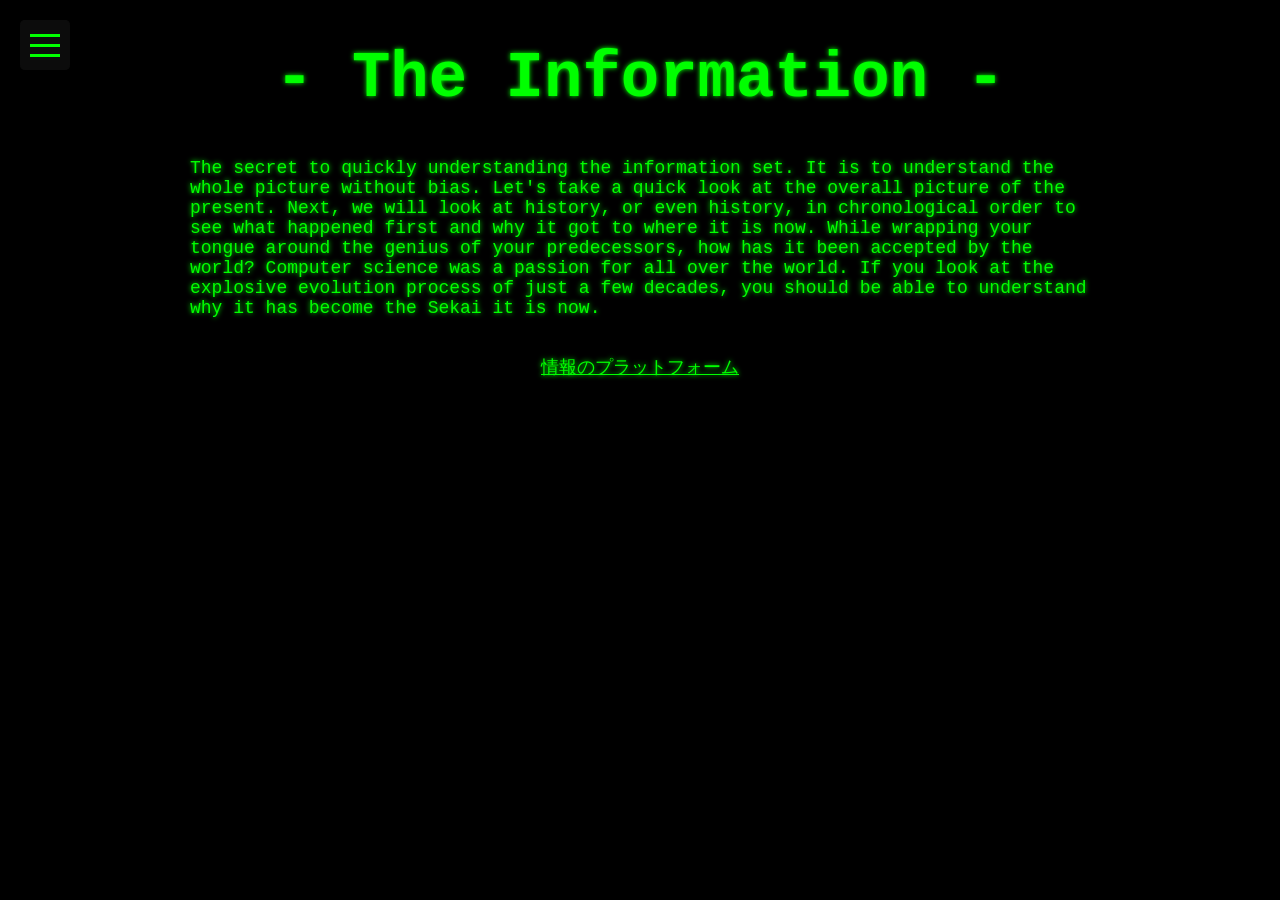
<file: InformationWorld.html>
<!DOCTYPE html>
<html lang="ja">
<head>
    <meta charset="UTF-8">
    <meta name="viewport" content="width=device-width" initial-scale="1.0">
    <title>情報のセカイ</title>
    <link rel="stylesheet" href="styleII.css">
</head>

    <body>

        <button class="menu-button">
            <span></span>
            <span></span>
            <span></span>
        </button>

        <button class="menu-button" id="menu-btn">
            <span class="line1"></span>
            <span class="line2"></span>
            <span class="line3"></span>
        </button>


        <div class="overlay" id="overlay"></div>


        <nav class="side-menu" id="side_menu">
            <ul>
                <li><a href="index.html">ホーム</a></li>
                <li><a href="Nicetomeetyou.html">ごあいさつ</a></li>
                <li><a href="InformationWorld.html">情報のセカイ</a></li>
                <li><a href="#">創作のセカイ</a></li>
            </ul>
        </nav>

        <nav class="side-menu" id="side-menu">
            <ul>
                <li><a href="index.html">ホーム</a></li>
                <li><a href="Nicetomeetyou.html">ごあいさつ</a></li>
                <li><a href="Information.html">情報のセカイ</a></li>
                <li><a href="#">創作のセカイ</a></li>
            </ul>
        </nav>


        <div class="container">
            <h1 class="IWh1">- The Information -</h1>
            <p>The secret to quickly understanding the information set. It is to understand the whole picture without bias. Let's take a quick look at the overall picture of the present. Next, we will look at history, or even history, in chronological order to see what happened first and why it got to where it is now. While wrapping your tongue around the genius of your predecessors, how has it been accepted by the world? Computer science was a passion for all over the world. If you look at the explosive evolution process of just a few decades, you should be able to understand why it has become the Sekai it is now.</p>
            <p class="IWp2"><a href="platform.html">情報のプラットフォーム</a></p>    
        </div>


        <script>
            const btn = document.querySelector('#menu-btn');
            const menu = document.querySelector('#side-menu');
            const mask = document.querySelector('#overlay');

            function toggleMenu() {
                btn.classList.toggle('open');
                menu.classList.toggle('open');
                mask.classList.toggle('open');
            }

            btn.addEventListener('click', toggleMenu);
            mask.addEventListener('click', toggleMenu);

        </script>

    </body>

</html>
</file>
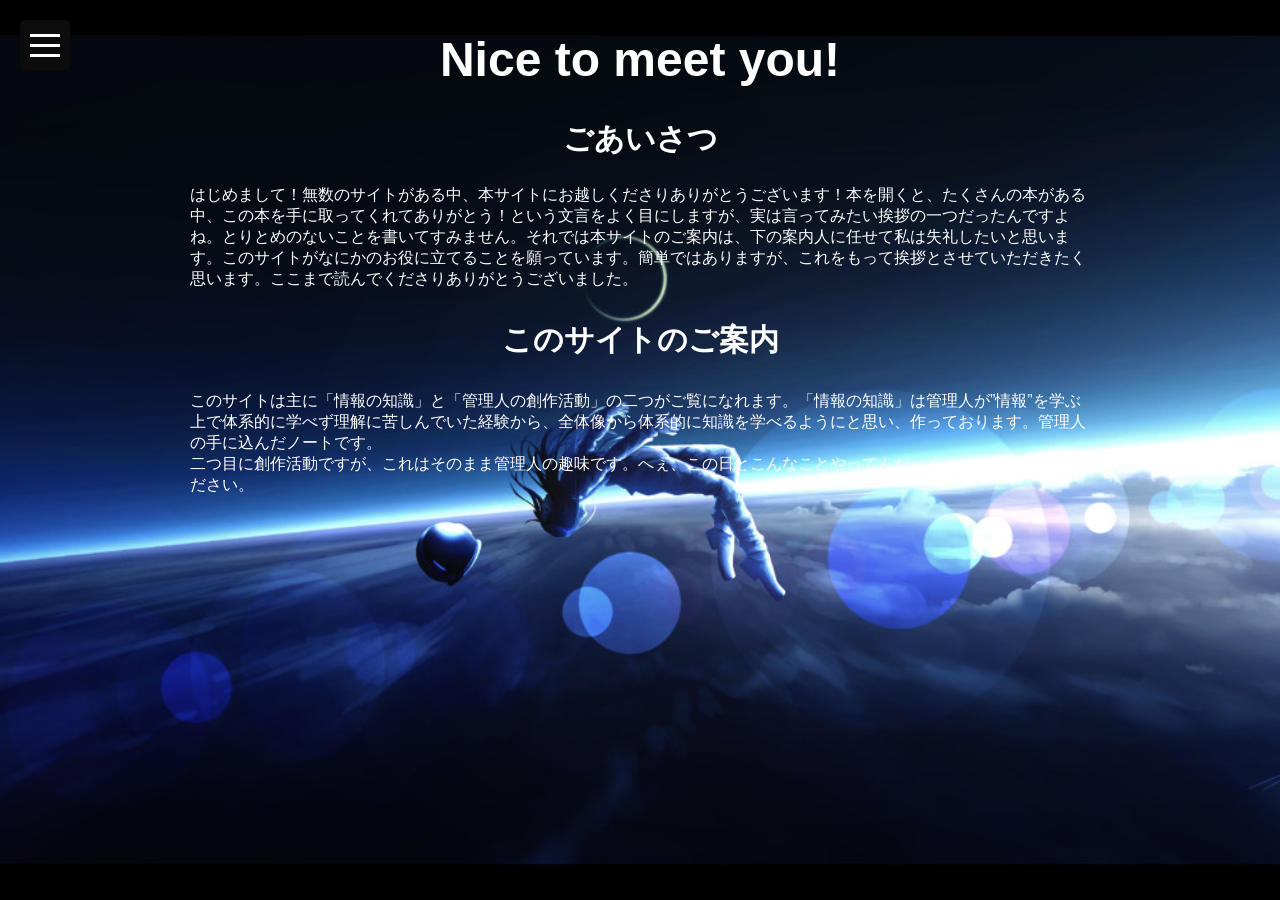
<file: Nicetomeetyou.html>
<!DOCTYPE html>
<html lang="ja">
<head>
    <meta charset="UTF-8">
    <meta name="viewport" content="width=device-width,initial-scale=1.0">
    <title>ごあいさつ</title>
    <link rel="stylesheet" href="style.css">
</head>

    <body>

        <button class="menu-button">
            <span></span>
            <span></span>
            <span></span>
        </button>

        <button class="menu-button" id="menu-btn">
            <span class="line1"></span>
            <span class="line2"></span>
            <span class="line3"></span>
        </button>

        <div class="overlay" id="overlay"></div>
        
        <nav class="side-menu" id="side_menu">
            <ul>
                <li><a href="index.html">ホーム</a></li>
                <li><a href="Nicetomeetyou.html">ごあいさつ</a></li>
                <li><a href="InformationWorld.html">情報のセカイ</a></li>
                <li><a href="#">創作のセカイ</a></li>
            </ul>
        </nav>

        <nav class="side-menu" id="side-menu">
            <ul>
                <li><a href="index.html">ホーム</a></li>
                <li><a href="Nicetomeetyou.html">ごあいさつ</a></li>
                <li><a href="InformationWorld.html">情報のセカイ</a></li>
                <li><a href="#">創作のセカイ</a></li>
            </ul>
        </nav>
        
        <div class="container">
            <h1>Nice to meet you!</h1>
            <h2>ごあいさつ</h2>
            <p>はじめまして！無数のサイトがある中、本サイトにお越しくださりありがとうございます！本を開くと、たくさんの本がある中、この本を手に取ってくれてありがとう！という文言をよく目にしますが、実は言ってみたい挨拶の一つだったんですよね。とりとめのないことを書いてすみません。それでは本サイトのご案内は、下の案内人に任せて私は失礼したいと思います。このサイトがなにかのお役に立てることを願っています。簡単ではありますが、これをもって挨拶とさせていただきたく思います。ここまで読んでくださりありがとうございました。</p>
            <h3>このサイトのご案内</h3>
            <p>このサイトは主に「情報の知識」と「管理人の創作活動」の二つがご覧になれます。「情報の知識」は管理人が”情報”を学ぶ上で体系的に学べず理解に苦しんでいた経験から、全体像から体系的に知識を学べるようにと思い、作っております。管理人の手に込んだノートです。<br>二つ目に創作活動ですが、これはそのまま管理人の趣味です。へぇ、この日とこんなことやってんだ。くらいの感覚でご覧ください。</p>

        </div>


        <script>
            const btn = document.querySelector('#menu-btn');
            const menu = document.querySelector('#side-menu');
            const mask = document.querySelector('#overlay');
            
            function toggleMenu() {
                btn.classList.toggle('open');
                menu.classList.toggle('open');
                mask.classList.toggle('open');
            }

            btn.addEventListener('click', toggleMenu);
            mask.addEventListener('click', toggleMenu);
        </script>

        
    </body>
</html>
</file>
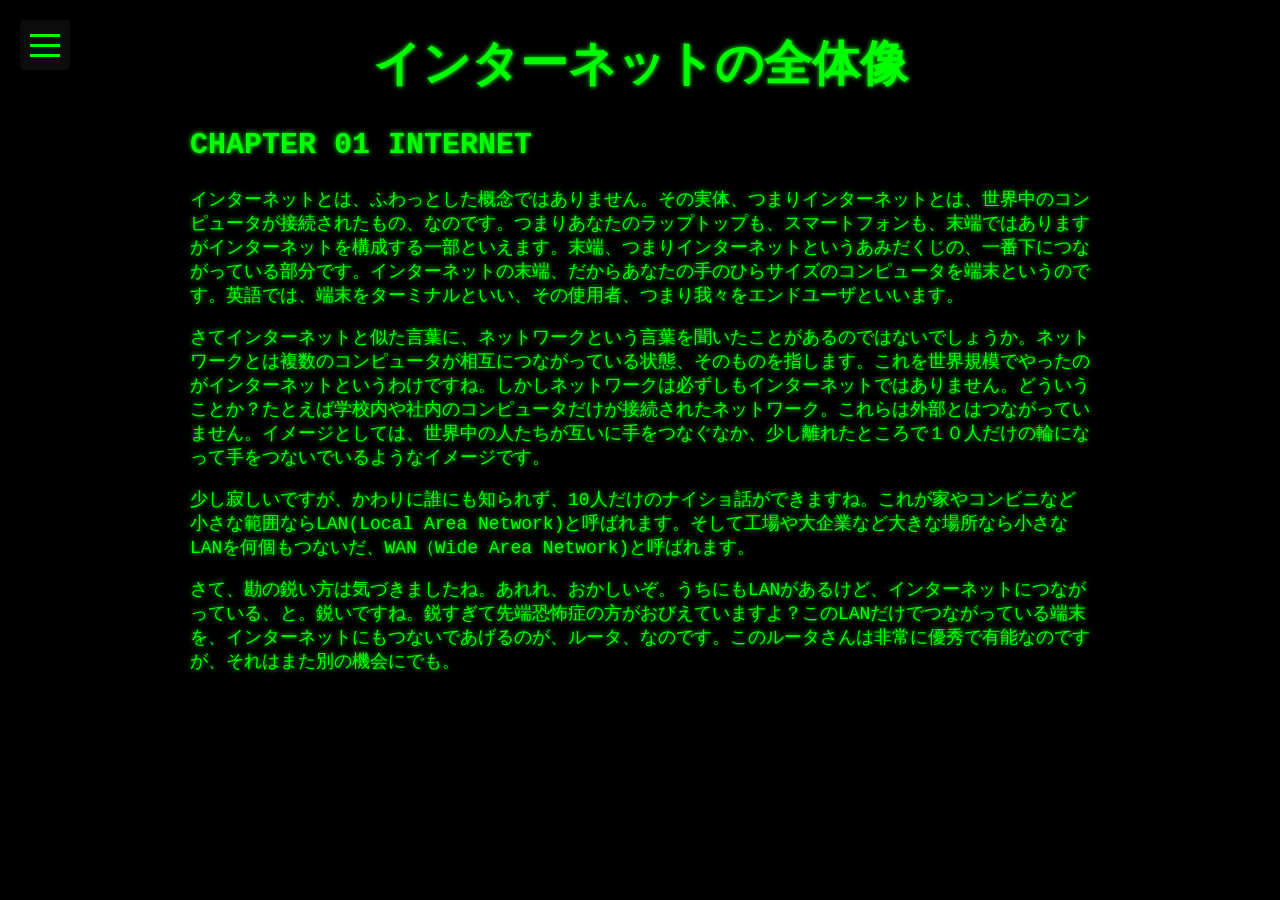
<file: OverrallofInternet.html>
<!DOCTYPE html>
<html lang="ja">
    <head>
        <meta charset="UTF-8">
        <meta name="viewport" content="width=device-width" initial-scale="1.0">
        <title>インターネットの全体像/情報のセカイ/Arts Asterism</title>
        <link rel="stylesheet" href="styleII.css">
    </head>

    <body>
        <button class="menu-button">
            <span></span>
            <span></span>
            <span></span>
        </button>

        <button class="menu-button" id="menu-btn">
            <span class="line1"></span>
            <span class="line2"></span>
            <span class="line3"></span>
        </button>



        <nav class="side-menu" id="side-menu">
            <ul>
                <li><a href="index.html">ホーム</a></li>
                <li><a href="Nicetomeenyou">ごあいさつ</a></li>
                <li><a href="InformationWorld.html">情報のセカイ</a></li>
                <li><a href="#">創作のセカイ</a></li>
            </ul>
        </nav>


        <div class="overlay" id="overlay"></div>

        


        <div class="container">
            <h1>インターネットの全体像</h1>
            <h2>CHAPTER 01 INTERNET</h2>
            
            <p>インターネットとは、ふわっとした概念ではありません。その実体、つまりインターネットとは、世界中のコンピュータが接続されたもの、なのです。つまりあなたのラップトップも、スマートフォンも、末端ではありますがインターネットを構成する一部といえます。末端、つまりインターネットというあみだくじの、一番下につながっている部分です。インターネットの末端、だからあなたの手のひらサイズのコンピュータを端末というのです。英語では、端末をターミナルといい、その使用者、つまり我々をエンドユーザといいます。<br></p>
            <p>さてインターネットと似た言葉に、ネットワークという言葉を聞いたことがあるのではないでしょうか。ネットワークとは複数のコンピュータが相互につながっている状態、そのものを指します。これを世界規模でやったのがインターネットというわけですね。しかしネットワークは必ずしもインターネットではありません。どういうことか？たとえば学校内や社内のコンピュータだけが接続されたネットワーク。これらは外部とはつながっていません。イメージとしては、世界中の人たちが互いに手をつなぐなか、少し離れたところで１０人だけの輪になって手をつないでいるようなイメージです。</p>
            <p>少し寂しいですが、かわりに誰にも知られず、10人だけのナイショ話ができますね。これが家やコンビニなど小さな範囲ならLAN(Local Area Network)と呼ばれます。そして工場や大企業など大きな場所なら小さなLANを何個もつないだ、WAN（Wide Area Network)と呼ばれます。</p>
            <p>さて、勘の鋭い方は気づきましたね。あれれ、おかしいぞ。うちにもLANがあるけど、インターネットにつながっている、と。鋭いですね。鋭すぎて先端恐怖症の方がおびえていますよ？このLANだけでつながっている端末を、インターネットにもつないであげるのが、ルータ、なのです。このルータさんは非常に優秀で有能なのですが、それはまた別の機会にでも。</p>
        </div> 



        <script>
            const btn = document.querySelector('#menu-btn');
            const menu = document.querySelector('#side-menu');
            const mask = document.querySelector('#overlay');

            function toggleMenu() {
                btn.classList.toggle('open');
                menu.classList.toggle('open');
                mask.classList.toggle('open');
            }

            btn.addEventListener('click', toggleMenu);
            mask.addEventListener('click', toggleMenu);

        </script>


        

    </body>

</html>
</file>
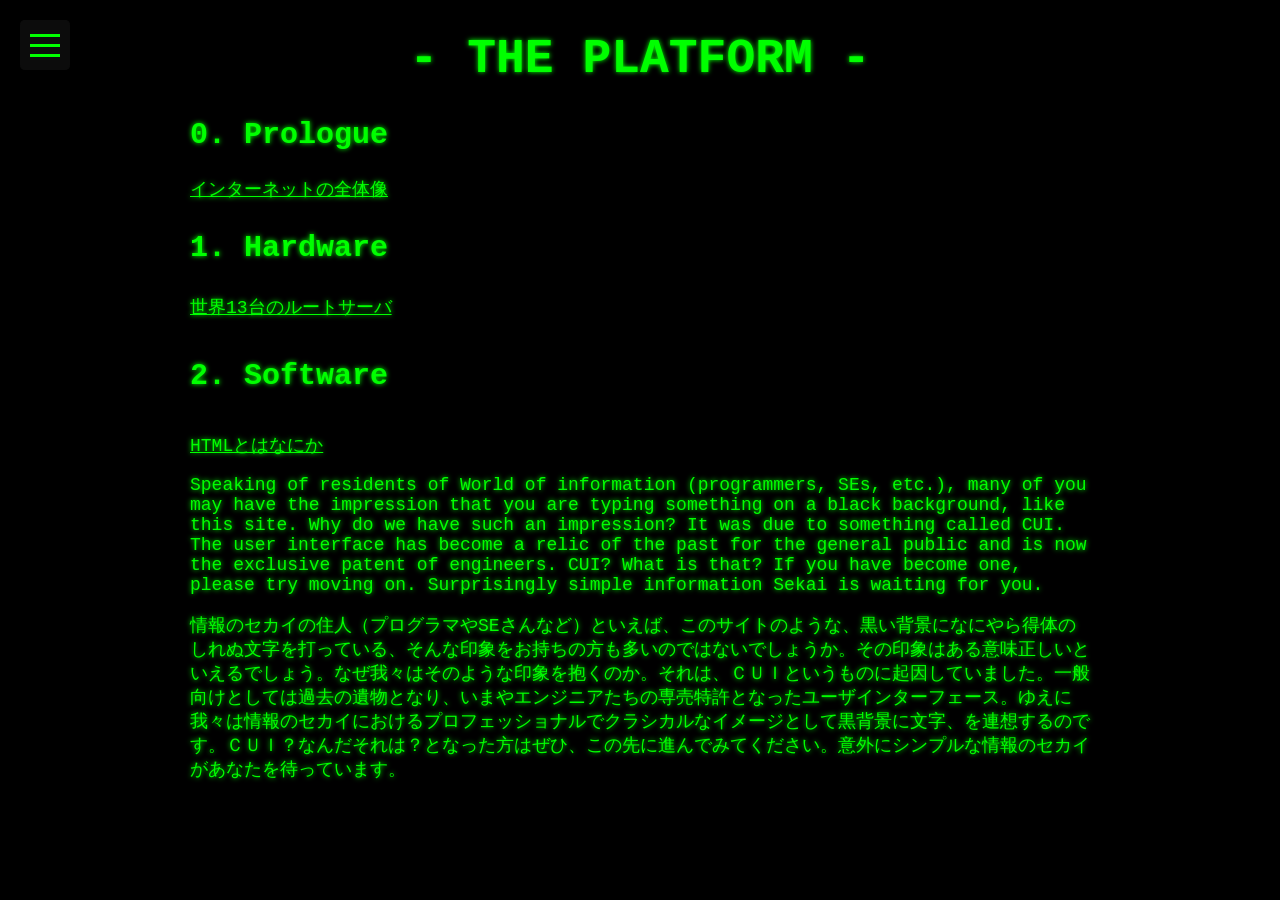
<file: platform.html>
<!DOCTYPE html>
<html lang="ja">
    <head>
        <meta charset="UTF-8">
        <meta name="viewport" content="width=device-width" initial-scale="1.0">
        <title>プラットフォーム</title>
        <link rel="stylesheet" href="styleII.css">
    </head>
    
    <body>

        <button class="menu-button">
            <span></span>
            <span></span>
            <span></span>
        </button>

        <button class="menu-button" id="menu-btn">
            <span class="line1"></span>
            <span class="line2"></span>
            <span class="line3"></span>
        </button>


        <nav class="side-menu" id="side_menu">
            <ul>
                <li><a href="index.html">ホーム</a></li>
                <li><a href="Nicetomeetyou.html">ごあいさつ</a></li>
                <li><a href="InformationWorld">情報のセカイ</a></li>
                <li><a href="#">創作のセカイ</a></li>
            </ul>
        </nav>

        <nav class="side-menu" id="side-menu">
            <ul>
                <li><a href="index.html">ホーム</a></li>
                <li><a href="Nicetomeetyou.html">ごあいさつ</a></li>
                <li><a href="InformationWorld">情報のセカイ</a></li>
                <li><a href="#">創作のセカイ</a></li>
            </ul>
        </nav>



        <div class="overlay" id="overlay"></div>





        <div class="container">
            <h1>- THE PLATFORM -</h1>
            
            <h2>0. Prologue</h2>
            <a href="OverrallofInternet.html">インターネットの全体像<br></a>
            <h3>1. Hardware</h3>
            <a href="The13RoutServer">世界13台のルートサーバ</a>
            <h4>2. Software</h4>
            <a href="Whatishtml.html">HTMLとはなにか<br></a>
            
            <p>Speaking of residents of World of information (programmers, SEs, etc.), many of you may have the impression that you are typing something on a black background, like this site. Why do we have such an impression? It was due to something called CUI. The user interface has become a relic of the past for the general public and is now the exclusive patent of engineers. CUI? What is that? If you have become one, please try moving on. Surprisingly simple information Sekai is waiting for you.</p>
            <p>情報のセカイの住人（プログラマやSEさんなど）といえば、このサイトのような、黒い背景になにやら得体のしれぬ文字を打っている、そんな印象をお持ちの方も多いのではないでしょうか。その印象はある意味正しいといえるでしょう。なぜ我々はそのような印象を抱くのか。それは、ＣＵＩというものに起因していました。一般向けとしては過去の遺物となり、いまやエンジニアたちの専売特許となったユーザインターフェース。ゆえに我々は情報のセカイにおけるプロフェッショナルでクラシカルなイメージとして黒背景に文字、を連想するのです。ＣＵＩ？なんだそれは？となった方はぜひ、この先に進んでみてください。意外にシンプルな情報のセカイがあなたを待っています。</p>
        </div>




        <script>
            const btn = document.querySelector('#menu-btn');
            const menu = document.querySelector('#side-menu');
            const mask = document.querySelector('#overlay');

            function toggleMenu() {
                btn.classList.toggle('open');
                menu.classList.toggle('open');
                mask.classList.toggle('open');
            }

            btn.addEventListener('click', toggleMenu);
            mask.addEventListener('click', toggleMenu);
        </script>



    </body>

</html>
</file>
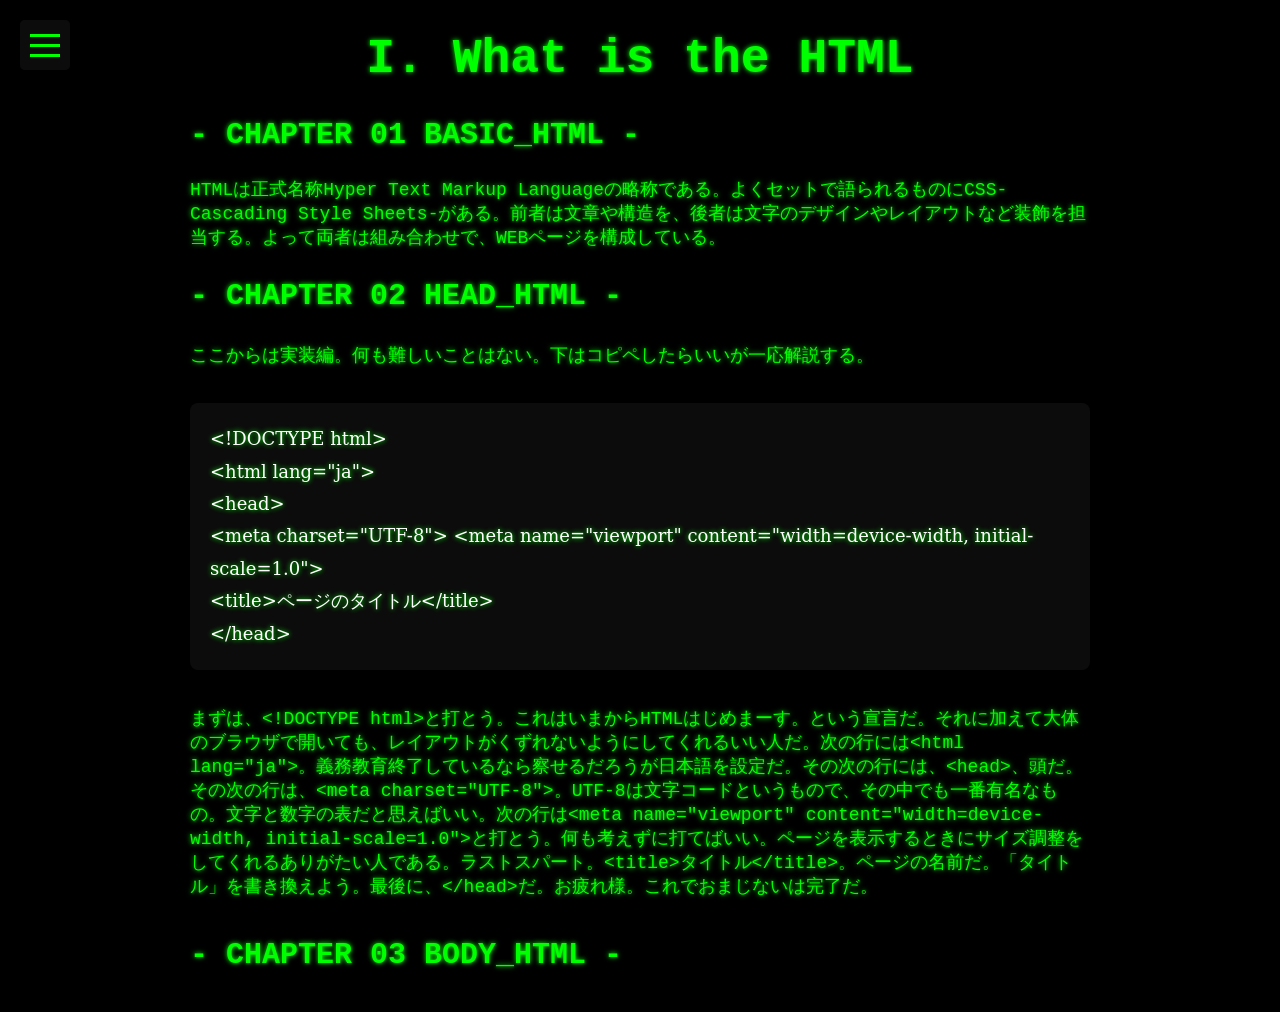
<file: Whatishtml.html>
<!DOCTYPE html>
<html lang="ja">

<head>
<meta charset="UTF-8">
<meta name="viewport" content="width=device-width, initial-scale=1.0">
<title>HTMLとはなにか</title>
<link rel="stylesheet" href="styleII.css">
</head>

<body> 
	<button class="menu-button"> 
		<span></span>
		<span></span>
		<span></span>
	</button>



        <nav class="side-menu" id="side-menu">
            <ul>
                <li><a href="index.html">ホーム</a></li>
                <li><a href="Nicetomeetyou.html">ごあいさつ</a></li>
                <li><a href="InformationWorld">情報のセカイ</a></li>
                <li><a href="#">創作のセカイ</a></li>
            </ul>
        </nav>



	<div class="container">
		<h1>I. What is the HTML</h1>
		<h2>- CHAPTER 01 BASIC_HTML -</h2>
			<p>HTMLは正式名称Hyper Text Markup Languageの略称である。よくセットで語られるものにCSS-Cascading Style Sheets-がある。前者は文章や構造を、後者は文字のデザインやレイアウトなど装飾を担当する。よって両者は組み合わせで、WEBページを構成している。</p>
		<h3>- CHAPTER 02 HEAD_HTML -</h3>
			<p>ここからは実装編。何も難しいことはない。下はコピペしたらいいが一応解説する。</p>

			<p class="black-bg">
				&lt!DOCTYPE html&gt<br>
				&lthtml lang="ja"&gt<br>
				&lthead&gt<br>
				&ltmeta charset="UTF-8"&gt
				&ltmeta name="viewport" content="width=device-width, initial-scale=1.0"&gt<br>
				&lttitle&gtページのタイトル&lt/title&gt<br>
				&lt/head&gt</br>
			</p>

			<p>まずは、&lt!DOCTYPE html&gtと打とう。これはいまからHTMLはじめまーす。という宣言だ。それに加えて大体のブラウザで開いても、レイアウトがくずれないようにしてくれるいい人だ。次の行には&lthtml lang="ja"&gt。義務教育終了しているなら察せるだろうが日本語を設定だ。その次の行には、&lthead&gt、頭だ。その次の行は、&ltmeta charset="UTF-8">。UTF-8は文字コードというもので、その中でも一番有名なもの。文字と数字の表だと思えばいい。次の行は&ltmeta name="viewport" content="width=device-width, initial-scale=1.0"&gtと打とう。何も考えずに打てばいい。ページを表示するときにサイズ調整をしてくれるありがたい人である。ラストスパート。&lttitle&gtタイトル&lt/title&gt。ページの名前だ。「タイトル」を書き換えよう。最後に、&lt/head&gtだ。お疲れ様。これでおまじないは完了だ。</p>

		<h4>- CHAPTER 03 BODY_HTML -</h4>
	</div>


	<div class="overlay" id="overlay"></div>

	<button class="menu-button" id="menu-btn">
		<span class="line1"></span>
		<span class="line2"></span>
		<span class="line3"></span>
	</button>


	<script>
		const btn = document.querySelector('#menu-btn');
		const menu = document.querySelector('#side-menu');
		const mask = document.querySelector('#overlay');

		function toggleMenu() {
			btn.classList.toggle('open');
			menu.classList.toggle('open');
			mask.classList.toggle('open');
		}

		btn.addEventListener('click', toggleMenu);
		mask.addEventListener('click', toggleMenu);
	</script>

</body>
</html>
</file>
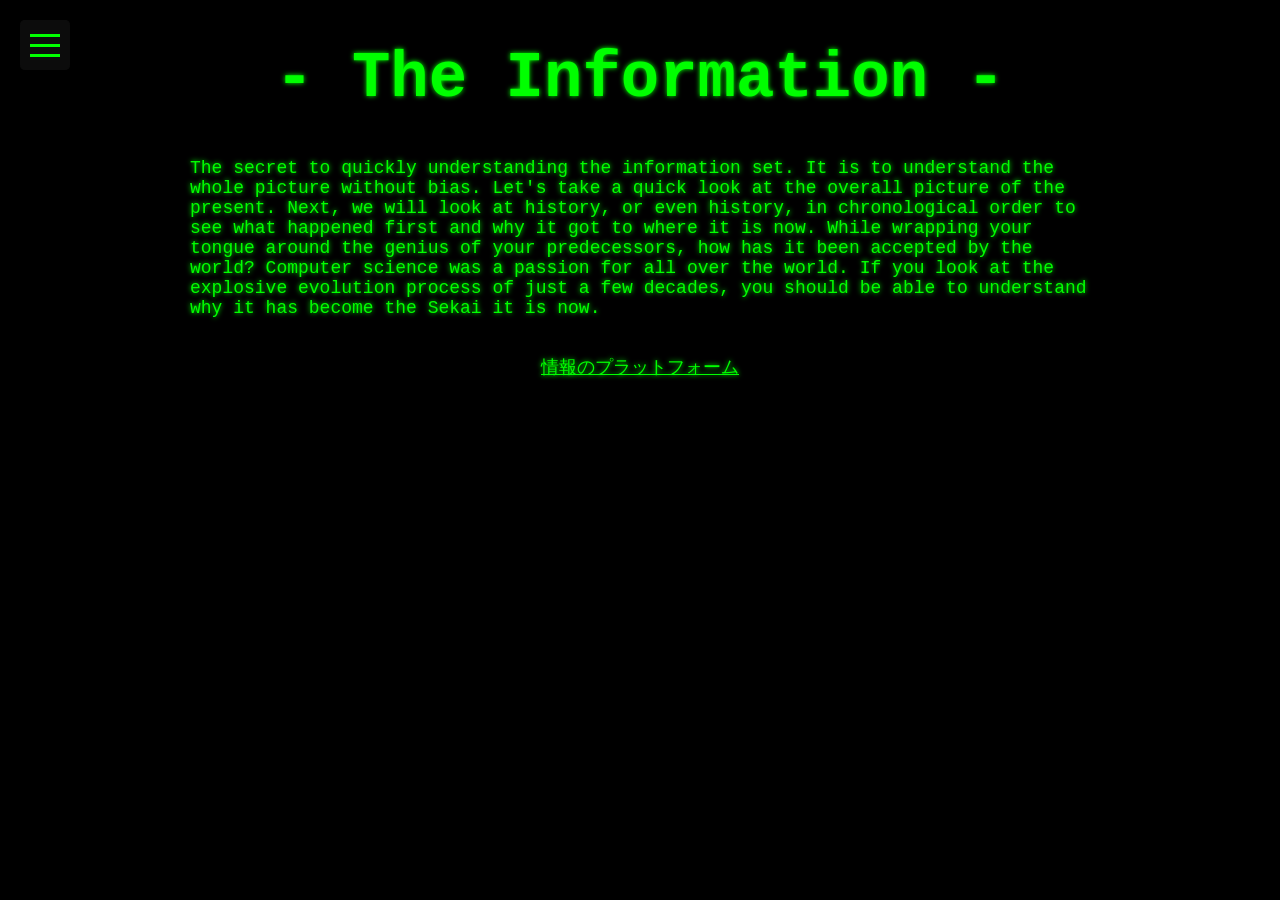
<file: Firstwave/InformationWorld.html>
<!DOCTYPE html>
<html lang="ja">
<head>
    <meta charset="UTF-8">
    <meta name="viewport" content="width=device-width" initial-scale="1.0">
    <title>情報のセカイ</title>
    <link rel="stylesheet" href="styleII.css">
</head>

    <body>

        <button class="menu-button">
            <span></span>
            <span></span>
            <span></span>
        </button>

        <button class="menu-button" id="menu-btn">
            <span class="line1"></span>
            <span class="line2"></span>
            <span class="line3"></span>
        </button>


        <div class="overlay" id="overlay"></div>


        <nav class="side-menu" id="side_menu">
            <ul>
                <li><a href="index.html">ホーム</a></li>
                <li><a href="Nicetomeetyou.html">ごあいさつ</a></li>
                <li><a href="InformationWorld.html">情報のセカイ</a></li>
                <li><a href="#">創作のセカイ</a></li>
            </ul>
        </nav>

        <nav class="side-menu" id="side-menu">
            <ul>
                <li><a href="index.html">ホーム</a></li>
                <li><a href="Nicetomeetyou.html">ごあいさつ</a></li>
                <li><a href="Information.html">情報のセカイ</a></li>
                <li><a href="#">創作のセカイ</a></li>
            </ul>
        </nav>


        <div class="container">
            <h1 class="IWh1">- The Information -</h1>
            <p>The secret to quickly understanding the information set. It is to understand the whole picture without bias. Let's take a quick look at the overall picture of the present. Next, we will look at history, or even history, in chronological order to see what happened first and why it got to where it is now. While wrapping your tongue around the genius of your predecessors, how has it been accepted by the world? Computer science was a passion for all over the world. If you look at the explosive evolution process of just a few decades, you should be able to understand why it has become the Sekai it is now.</p>
            <p class="IWp2"><a href="platform.html">情報のプラットフォーム</a></p>    
        </div>


        <script>
            const btn = document.querySelector('#menu-btn');
            const menu = document.querySelector('#side-menu');
            const mask = document.querySelector('#overlay');

            function toggleMenu() {
                btn.classList.toggle('open');
                menu.classList.toggle('open');
                mask.classList.toggle('open');
            }

            btn.addEventListener('click', toggleMenu);
            mask.addEventListener('click', toggleMenu);

        </script>

    </body>

</html>
</file>
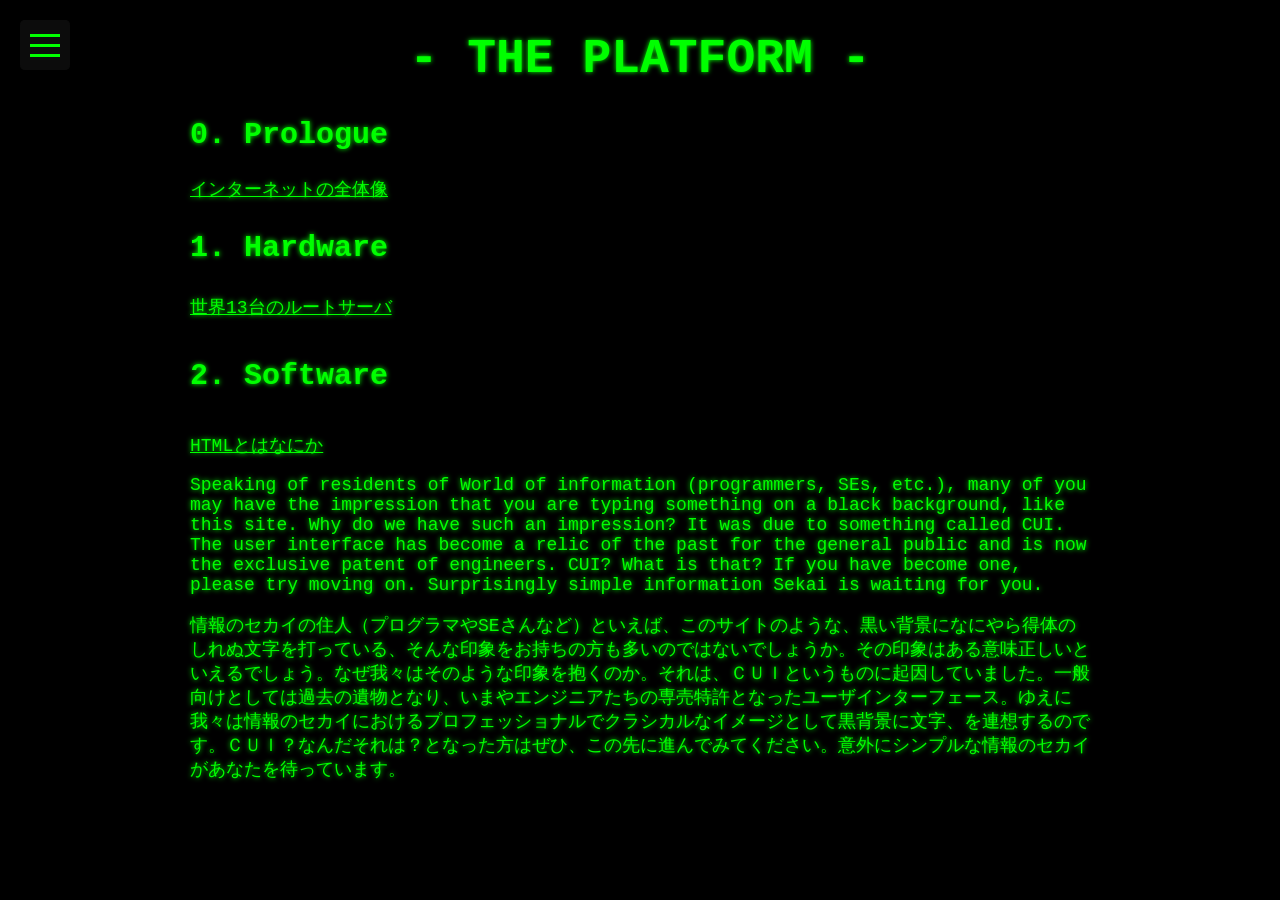
<file: Firstwave/platform.html>
<!DOCTYPE html>
<html lang="ja">
    <head>
        <meta charset="UTF-8">
        <meta name="viewport" content="width=device-width" initial-scale="1.0">
        <title>プラットフォーム</title>
        <link rel="stylesheet" href="styleII.css">
    </head>
    
    <body>

        <button class="menu-button">
            <span></span>
            <span></span>
            <span></span>
        </button>

        <button class="menu-button" id="menu-btn">
            <span class="line1"></span>
            <span class="line2"></span>
            <span class="line3"></span>
        </button>


        <nav class="side-menu" id="side_menu">
            <ul>
                <li><a href="index.html">ホーム</a></li>
                <li><a href="Nicetomeetyou.html">ごあいさつ</a></li>
                <li><a href="InformationWorld">情報のセカイ</a></li>
                <li><a href="#">創作のセカイ</a></li>
            </ul>
        </nav>

        <nav class="side-menu" id="side-menu">
            <ul>
                <li><a href="index.html">ホーム</a></li>
                <li><a href="Nicetomeetyou.html">ごあいさつ</a></li>
                <li><a href="InformationWorld">情報のセカイ</a></li>
                <li><a href="#">創作のセカイ</a></li>
            </ul>
        </nav>



        <div class="overlay" id="overlay"></div>





        <div class="container">
            <h1>- THE PLATFORM -</h1>
            
            <h2>0. Prologue</h2>
            <a href="Overrallofinternet.html">インターネットの全体像<br></a>
            <h3>1. Hardware</h3>
            <a href="The13RoutServer">世界13台のルートサーバ</a>
            <h4>2. Software</h4>
            <a href="Whatishtml.html">HTMLとはなにか<br></a>
            
            <p>Speaking of residents of World of information (programmers, SEs, etc.), many of you may have the impression that you are typing something on a black background, like this site. Why do we have such an impression? It was due to something called CUI. The user interface has become a relic of the past for the general public and is now the exclusive patent of engineers. CUI? What is that? If you have become one, please try moving on. Surprisingly simple information Sekai is waiting for you.</p>
            <p>情報のセカイの住人（プログラマやSEさんなど）といえば、このサイトのような、黒い背景になにやら得体のしれぬ文字を打っている、そんな印象をお持ちの方も多いのではないでしょうか。その印象はある意味正しいといえるでしょう。なぜ我々はそのような印象を抱くのか。それは、ＣＵＩというものに起因していました。一般向けとしては過去の遺物となり、いまやエンジニアたちの専売特許となったユーザインターフェース。ゆえに我々は情報のセカイにおけるプロフェッショナルでクラシカルなイメージとして黒背景に文字、を連想するのです。ＣＵＩ？なんだそれは？となった方はぜひ、この先に進んでみてください。意外にシンプルな情報のセカイがあなたを待っています。</p>
        </div>




        <script>
            const btn = document.querySelector('#menu-btn');
            const menu = document.querySelector('#side-menu');
            const mask = document.querySelector('#overlay');

            function toggleMenu() {
                btn.classList.toggle('open');
                menu.classList.toggle('open');
                mask.classList.toggle('open');
            }

            btn.addEventListener('click', toggleMenu);
            mask.addEventListener('click', toggleMenu);
        </script>



    </body>

</html>
</file>
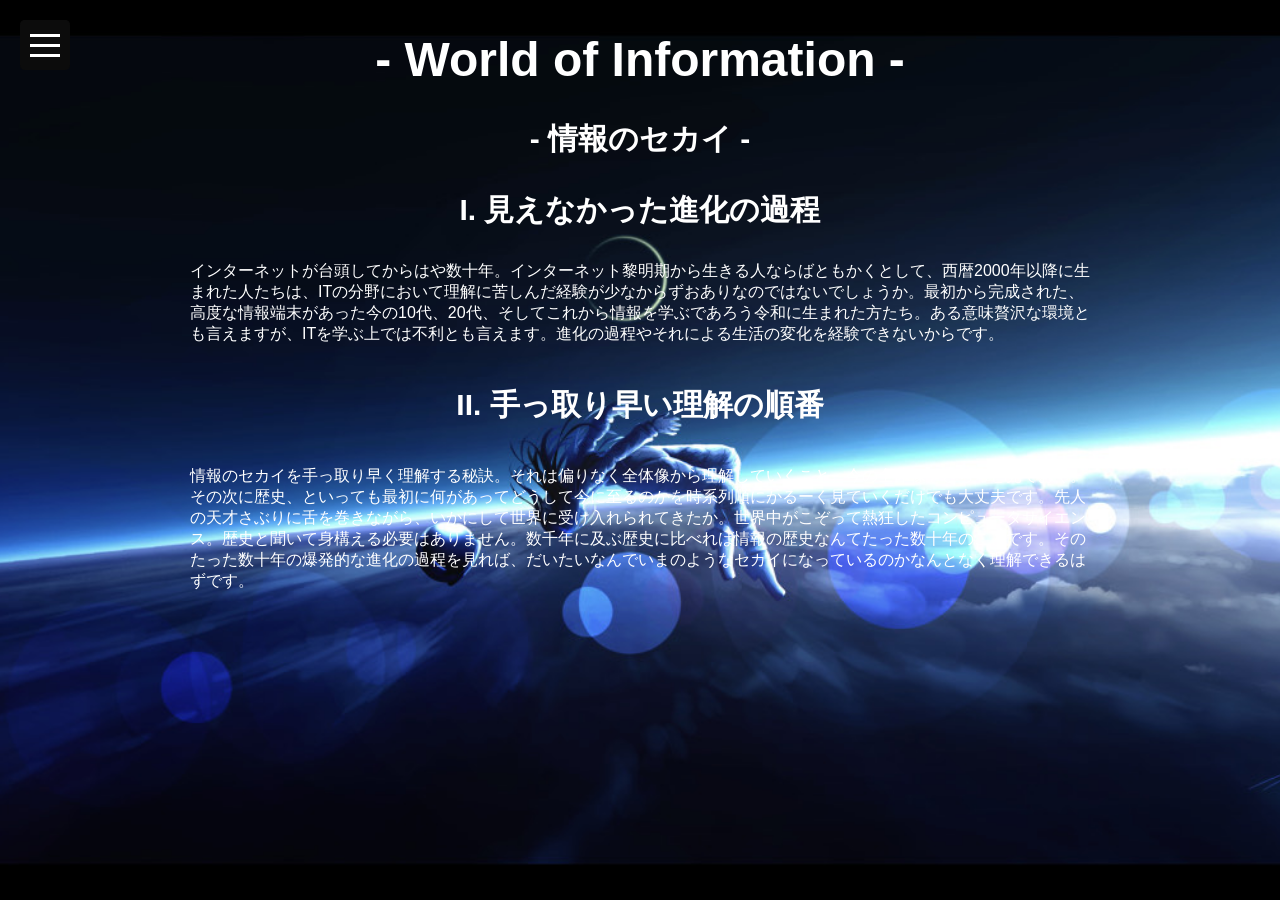
<file: htmll/InformationWorld.html>
<!DOCTYPE html>
<html lang="ja">
<head>
    <meta charset="UTF-8">
    <meta name="viewport" content="width=device-widtg" initial-scale="1.0">
    <title>ArtsAsterism/情報のセカイ</title>
    <link rel="stylesheet" href="style.css">
</head>

    <body>

        <button class="menu-button">
            <span></span>
            <span></span>
            <span></span>
        </button>

        <button class="menu-button" id="menu-btn">
            <span class="line1"></span>
            <span class="line2"></span>
            <span class="line3"></span>
        </button>


        <div class="overlay" id="overlay"></div>


        <nav class="side-menu" id="side_menu">
            <ul>
                <li><a href="index.html">ホーム</a></li>
                <li><a href="Nicetomeetyou.html">ごあいさつ</a></li>
                <li><a href="InformationWorld.html">情報のセカイ</a></li>
                <li><a href="#">創作のセカイ</a></li>
            </ul>
        </nav>

        <nav class="side-menu" id="side-menu">
            <ul>
                <li><a href="index.html">ホーム</a></li>
                <li><a href="Nicetomeetyou.html">ごあいさつ</a></li>
                <li><a href="Information.html">情報のセカイ</a></li>
                <li><a href="#">創作のセカイ</a></li>
            </ul>
        </nav>


        <div class="container">
            <h1>- World of Information -</h1>
            <h2>- 情報のセカイ -</h2>
            <h3>I. 見えなかった進化の過程</h3>
            <p>インターネットが台頭してからはや数十年。インターネット黎明期から生きる人ならばともかくとして、西暦2000年以降に生まれた人たちは、ITの分野において理解に苦しんだ経験が少なからずおありなのではないでしょうか。最初から完成された、高度な情報端末があった今の10代、20代、そしてこれから情報を学ぶであろう令和に生まれた方たち。ある意味贅沢な環境とも言えますが、ITを学ぶ上では不利とも言えます。進化の過程やそれによる生活の変化を経験できないからです。</p>
            <h4>II. 手っ取り早い理解の順番</h4>
            <p>情報のセカイを手っ取り早く理解する秘訣。それは偏りなく全体像から理解していくこと。今の全体像をさらっと見ておく。その次に歴史、といっても最初に何があってどうして今に至るのかを時系列順にかるーく見ていくだけでも大丈夫です。先人の天才さぶりに舌を巻きながら、いかにして世界に受け入れられてきたか。世界中がこぞって熱狂したコンピュータサイエンス。歴史と聞いて身構える必要はありません。数千年に及ぶ歴史に比べれば情報の歴史なんてたった数十年のことです。そのたった数十年の爆発的な進化の過程を見れば、だいたいなんでいまのようなセカイになっているのかなんとなく理解できるはずです。</p>
        </div>


        <script>
            const btn = document.querySelector('#menu-btn');
            const menu = document.querySelector('#side-menu');
            const mask = document.querySelector('#overlay');

            function toggleMenu() {
                btn.classList.toggle('open');
                menu.classList.toggle('open');
                mask.classList.toggle('open');
            }

            btn.addEventListener('click', toggleMenu);
            mask.addEventListener('click', toggleMenu);

        </script>

    </body>

</html>
</file>
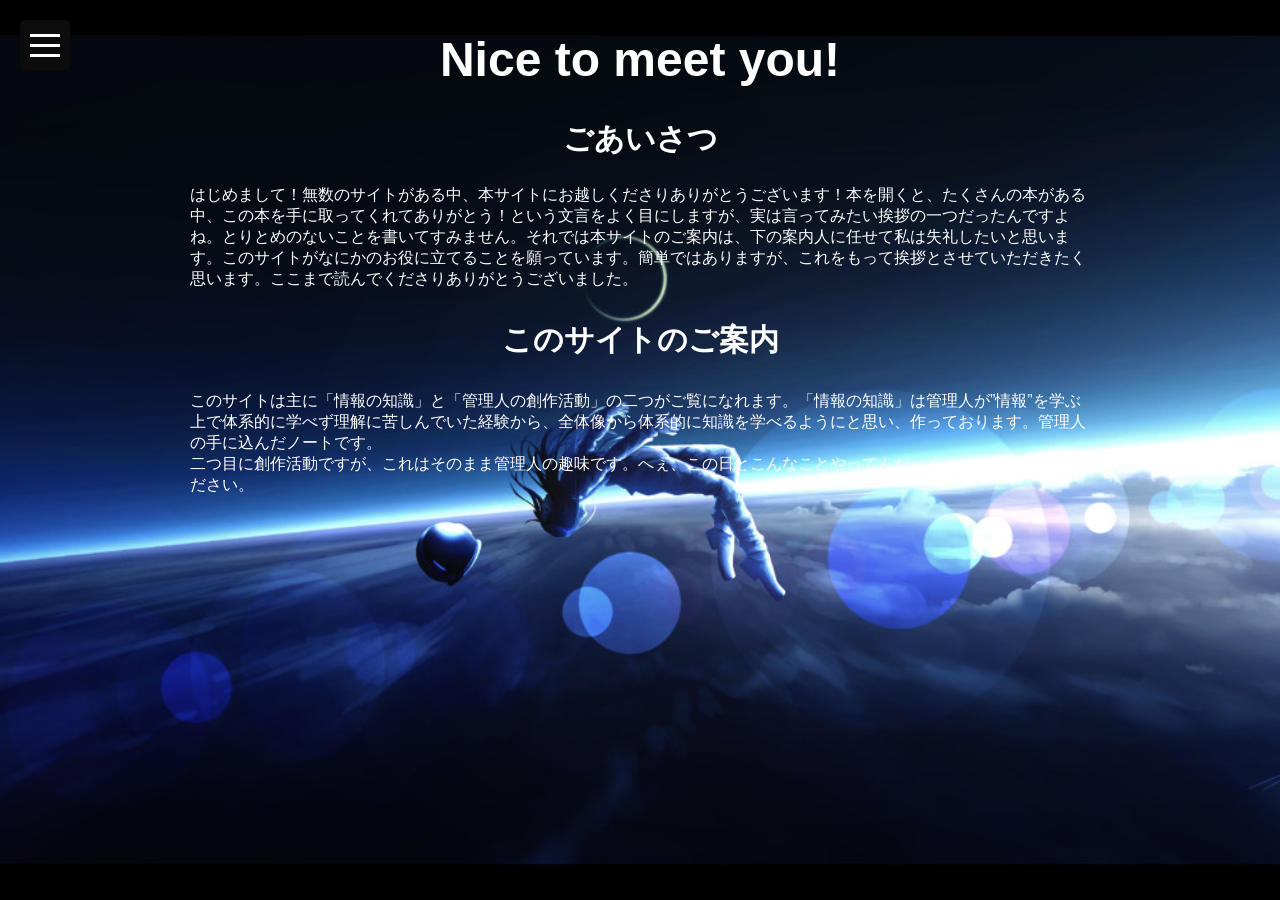
<file: htmll/Nicetomeetyou.html>
<!DOCTYPE html>
<html lang="ja">
<head>
    <meta charset="UTF-8">
    <meta name="viewport" content="width=device-width,initial-scale=1.0">
    <title>ArtsAsterism/ごあいさつ</title>
    <link rel="stylesheet" href="style.css">
</head>

    <body>

        <button class="menu-button">
            <span></span>
            <span></span>
            <span></span>
        </button>

        <button class="menu-button" id="menu-btn">
            <span class="line1"></span>
            <span class="line2"></span>
            <span class="line3"></span>
        </button>

        <div class="overlay" id="overlay"></div>
        
        <nav class="side-menu" id="side_menu">
            <ul>
                <li><a href="index.html">ホーム</a></li>
                <li><a href="Nicetomeetyou.html">ごあいさつ</a></li>
                <li><a href="InformationWorld.html">情報のセカイ</a></li>
                <li><a href="#">創作のセカイ</a></li>
            </ul>
        </nav>

        <nav class="side-menu" id="side-menu">
            <ul>
                <li><a href="index.html">ホーム</a></li>
                <li><a href="Nicetomeetyou.html">ごあいさつ</a></li>
                <li><a href="InformationWorld.html">情報のセカイ</a></li>
                <li><a href="#">創作のセカイ</a></li>
            </ul>
        </nav>
        
        <div class="container">
            <h1>Nice to meet you!</h1>
            <h2>ごあいさつ</h2>
            <p>はじめまして！無数のサイトがある中、本サイトにお越しくださりありがとうございます！本を開くと、たくさんの本がある中、この本を手に取ってくれてありがとう！という文言をよく目にしますが、実は言ってみたい挨拶の一つだったんですよね。とりとめのないことを書いてすみません。それでは本サイトのご案内は、下の案内人に任せて私は失礼したいと思います。このサイトがなにかのお役に立てることを願っています。簡単ではありますが、これをもって挨拶とさせていただきたく思います。ここまで読んでくださりありがとうございました。</p>
            <h3>このサイトのご案内</h3>
            <p>このサイトは主に「情報の知識」と「管理人の創作活動」の二つがご覧になれます。「情報の知識」は管理人が”情報”を学ぶ上で体系的に学べず理解に苦しんでいた経験から、全体像から体系的に知識を学べるようにと思い、作っております。管理人の手に込んだノートです。<br>二つ目に創作活動ですが、これはそのまま管理人の趣味です。へぇ、この日とこんなことやってんだ。くらいの感覚でご覧ください。</p>

        </div>


        <script>
            const btn = document.querySelector('#menu-btn');
            const menu = document.querySelector('#side-menu');
            const mask = document.querySelector('#overlay');
            
            function toggleMenu() {
                btn.classList.toggle('open');
                menu.classList.toggle('open');
                mask.classList.toggle('open');
            }

            btn.addEventListener('click', toggleMenu);
            mask.addEventListener('click', toggleMenu);
        </script>

        
    </body>
</html>
</file>
<file: styleII.css>
h1 {
    color: #00ff00;
    font-size: 48px;
    text-align: center;
}

h2 {
    color: #00ff00;
    font-size: 30px;

}

h3 {
    color: #00ff00;
    font-size: 30px;

}

h4 {
    color: #00ff00;
    font-size: 30px;

}

p {
    color: #00ff00;
    font-size: 18px;
}

a {
    color: #00ff00;
    font-size: 18px;
    text-align: center;
}


.IWh1 {
    font-size: 64px;
}

.IWp2 {
    font-size: 30px;
    text-align: center;
}



body {
    background-color: black;
    background-repeat: no-repeat;
    background-attachment: fixed;
    background-position: center;
    background-size: cover;
    text-shadow: 0 0 5px #00ff00;
    font-family: "Courier New", "monospace";
}



.container {
    max-width: 900px;
    margin-left: auto;
    margin-right: auto;
    padding: 0 20px;
    }

.black-bg {
    background-color: #0c0c0c;
    color: white;
    padding: 20px;
    display: inline-block;
    line-height: 1.8;
    border-radius: 8px;
    font-family: "serif";
}

.menu-button {
    position: fixed; /*スクロールしても位置が変わらず固定される。大事。*/
    top: 20px;
    left: 20px; /*二次元的に、二方向からの距離が分かれば座標を特定できるため上と左だけわかれば指定できる。*/
    z-index: 100; /*どの要素よりも上に表示するため、100が一番上、０が一番画面下*/

    width: 50px; /*ボタン自体の幅*/
    height: 50px; /*ボタン自体の高さ。widthとheightをそろえると正方形になる。*/
    background-color: #0c0c0c;
    border: none; /*ボタンに自動でついてくる枠線を消す*/
    border-radius: 5px; /*枠の四隅の角を丸く削る。border=枠、radius=半径*/
    cursor: pointer; /*マウスが乗るとカーソルが変わる*/

    display: flex; /*中に入る要素をディスプレイするために、そしてflexで指定できるよう自由にする*/
    flex-direction: column; /*中の要素を縦に並べる。column=縦や支柱を意味する*/
    justify-content: space-around; /*中の要素をすべての空白を均等にそろえて配置。justify=整列、政党制、均等、around=周り*/
    align-items: center; /*中の要素を中央ぞろえにする。上下ではなく左右で。align=整列*/
    padding: 10px; /*ボタン内側の余白。paddingは上下左右の余白のこと。*/

}

.menu-button span {
    display: block; /*ブロックを表示する。これは下のコードで高さと幅を調整し線にする*/
    width: 30px; 
    height: 3px;
    background-color: #00ff00; /*白い線にする。spanは３つあるので三本戦になる。*/
}

.side-menu {
    position: fixed;
    top: 0;
    left: -250px; /*初期位置を画面外に隠しておく。後からスライドインする。*/
    width: 250px;
    height: 100%; /*高さだけを画面いっぱい*/
    background-color: #000000;
    transition: 0.3s; /*スライドインするアニメーション時間*/
    padding-top: 80px; /*サイドメニューの上に余白を作りメニューボタンと重ならないようにする*/
    z-index: 99; /*ボタンが画面最上位100の位置にあるので、その下の99にすることでボタン以下コンテンツ以上の位置にする。*/
}

.side-menu ul { list-style: none; padding: 0; }
.side-menu ul a {
    display: block;
    color: #00ff00;
    padding: 20px;
    text-decoration: none; /*aタグの下に来る下線を消す*/
}

.side-menu.open {
    left: 0; /*マイナス＝画面外だったサイドメニューの左端を０の位置まで持ってくる*/
}

.overlay {
    position: fixed;
    top: 0;
    left: 0;
    width: 100%;
    height: 100%;
    background-color: rgba(0, 0, 0, 0.5); /*RGBAのAはアルファ、透明度を表し、0が完全透明、１が完全不透明*/
    z-index: 98; /*ボタンが100、サイドメニューが99なのでその一つ下に。*/

    opacity: 0;
    visibility: hidden;
    transition: 0.3s;
}

.overlay.open {
    opacity: 1; /*不透明にする*/
    visibility: visible; /*表示する*/
}

.menu-button span {
    transition: 0.3s;
    }

.menu-button.open .line1 {
    transform: translateY(13px) rotate(45deg); /*下に下げて（Y座標が下がる）45度回転*/
}
.menu-button.open .line2 {
    opacity: 0; /*真ん中の線を消す*/
}
.menu-button.open .line3 {
    transform: translateY(-13px) rotate(-45deg); /*上に上げて（Y座標が上がる）-45度回転*/
}
</file>
<file: style.css>
h1 {
    color: white;
    font-size: 48px;
    text-align: center;
}
h2 {
    color: white;
    font-size: 30px;
    text-align: center;
}
h3 {
    color: white;
    font-size: 30px;
    text-align: center;
}
h4 {
    color: white;
    font-size: 30px;
    text-align: center;
}
p {
    color: white;
    font-size: 16px;
}
body {
    background-image: url("IMG_2043.jpeg");
    background-repeat: no-repeat;
    background-attachment: fixed;
    background-position: center;
    background-size: cover;

    font-family: "Yu Mincho", "Hiragino Mincho ProN", sans-serif;
}

.container {
    max-width: 900px;
    margin-left: auto;
    margin-right: auto;
    padding: 0 20px;
    }
.black-bg {
    background-color: #0c0c0c;
    color: white;
    padding: 20px;
    display: inline-block;
    line-height: 1.8;
    border-radius: 8px;
    font-family: "serif";
}

.menu-button {
    position: fixed; /*スクロールしても位置が変わらず固定される。大事。*/
    top: 20px;
    left: 20px; /*二次元的に、二方向からの距離が分かれば座標を特定できるため上と左だけわかれば指定できる。*/
    z-index: 100; /*どの要素よりも上に表示するため、100が一番上、０が一番画面下*/

    width: 50px; /*ボタン自体の幅*/
    height: 50px; /*ボタン自体の高さ。widthとheightをそろえると正方形になる。*/
    background-color: #0c0c0c;
    border: none; /*ボタンに自動でついてくる枠線を消す*/
    border-radius: 5px; /*枠の四隅の角を丸く削る。border=枠、radius=半径*/
    cursor: pointer; /*マウスが乗るとカーソルが変わる*/

    display: flex; /*中に入る要素をディスプレイするために、そしてflexで指定できるよう自由にする*/
    flex-direction: column; /*中の要素を縦に並べる。column=縦や支柱を意味する*/
    justify-content: space-around; /*中の要素をすべての空白を均等にそろえて配置。justify=整列、政党制、均等、around=周り*/
    align-items: center; /*中の要素を中央ぞろえにする。上下ではなく左右で。align=整列*/
    padding: 10px; /*ボタン内側の余白。paddingは上下左右の余白のこと。*/

}

.menu-button span {
    display: block; /*ブロックを表示する。これは下のコードで高さと幅を調整し線にする*/
    width: 30px; 
    height: 3px;
    background-color: white; /*白い線にする。spanは３つあるので三本戦になる。*/
}

.side-menu {
    position: fixed;
    top: 0;
    left: -250px; /*初期位置を画面外に隠しておく。後からスライドインする。*/
    width: 250px;
    height: 100%; /*高さだけを画面いっぱい*/
    background-color: #000c2e;
    transition: 0.3s; /*スライドインするアニメーション時間*/
    padding-top: 80px; /*サイドメニューの上に余白を作りメニューボタンと重ならないようにする*/
    z-index: 99; /*ボタンが画面最上位100の位置にあるので、その下の99にすることでボタン以下コンテンツ以上の位置にする。*/
}

.side-menu ul { list-style: none; padding: 0; }
.side-menu ul a {
    display: block;
    color: white;
    padding: 20px;
    text-decoration: none; /*aタグの下に来る下線を消す*/
}

.side-menu.open {
    left: 0; /*マイナス＝画面外だったサイドメニューの左端を０の位置まで持ってくる*/
}

.overlay {
    position: fixed;
    top: 0;
    left: 0;
    width: 100%;
    height: 100%;
    background-color: rgba(0, 0, 0, 0.5); /*RGBAのAはアルファ、透明度を表し、0が完全透明、１が完全不透明*/
    z-index: 98; /*ボタンが100、サイドメニューが99なのでその一つ下に。*/

    opacity: 0;
    visibility: hidden;
    transition: 0.3s;
}

.overlay.open {
    opacity: 1; /*不透明にする*/
    visibility: visible; /*表示する*/
}

.menu-button span {
    transition: 0.3s;
    }

.menu-button.open .line1 {
    transform: translateY(13px) rotate(45deg); /*下に下げて（Y座標が下がる）45度回転*/
}
.menu-button.open .line2 {
    opacity: 0; /*真ん中の線を消す*/
}
.menu-button.open .line3 {
    transform: translateY(-13px) rotate(-45deg); /*上に上げて（Y座標が上がる）-45度回転*/
}
</file>
<file: Firstwave/styleII.css>
h1 {
    color: #00ff00;
    font-size: 48px;
    text-align: center;
}

h2 {
    color: #00ff00;
    font-size: 30px;

}

h3 {
    color: #00ff00;
    font-size: 30px;

}

h4 {
    color: #00ff00;
    font-size: 30px;

}

p {
    color: #00ff00;
    font-size: 18px;
}

a {
    color: #00ff00;
    font-size: 18px;
    text-align: center;
}


.IWh1 {
    font-size: 64px;
}

.IWp2 {
    font-size: 30px;
    text-align: center;
}



body {
    background-color: black;
    background-repeat: no-repeat;
    background-attachment: fixed;
    background-position: center;
    background-size: cover;
    text-shadow: 0 0 5px #00ff00;
    font-family: "Courier New", "monospace";
}



.container {
    max-width: 900px;
    margin-left: auto;
    margin-right: auto;
    padding: 0 20px;
    }

.black-bg {
    background-color: #0c0c0c;
    color: white;
    padding: 20px;
    display: inline-block;
    line-height: 1.8;
    border-radius: 8px;
    font-family: "serif";
}

.menu-button {
    position: fixed; /*スクロールしても位置が変わらず固定される。大事。*/
    top: 20px;
    left: 20px; /*二次元的に、二方向からの距離が分かれば座標を特定できるため上と左だけわかれば指定できる。*/
    z-index: 100; /*どの要素よりも上に表示するため、100が一番上、０が一番画面下*/

    width: 50px; /*ボタン自体の幅*/
    height: 50px; /*ボタン自体の高さ。widthとheightをそろえると正方形になる。*/
    background-color: #0c0c0c;
    border: none; /*ボタンに自動でついてくる枠線を消す*/
    border-radius: 5px; /*枠の四隅の角を丸く削る。border=枠、radius=半径*/
    cursor: pointer; /*マウスが乗るとカーソルが変わる*/

    display: flex; /*中に入る要素をディスプレイするために、そしてflexで指定できるよう自由にする*/
    flex-direction: column; /*中の要素を縦に並べる。column=縦や支柱を意味する*/
    justify-content: space-around; /*中の要素をすべての空白を均等にそろえて配置。justify=整列、政党制、均等、around=周り*/
    align-items: center; /*中の要素を中央ぞろえにする。上下ではなく左右で。align=整列*/
    padding: 10px; /*ボタン内側の余白。paddingは上下左右の余白のこと。*/

}

.menu-button span {
    display: block; /*ブロックを表示する。これは下のコードで高さと幅を調整し線にする*/
    width: 30px; 
    height: 3px;
    background-color: #00ff00; /*白い線にする。spanは３つあるので三本戦になる。*/
}

.side-menu {
    position: fixed;
    top: 0;
    left: -250px; /*初期位置を画面外に隠しておく。後からスライドインする。*/
    width: 250px;
    height: 100%; /*高さだけを画面いっぱい*/
    background-color: #000000;
    transition: 0.3s; /*スライドインするアニメーション時間*/
    padding-top: 80px; /*サイドメニューの上に余白を作りメニューボタンと重ならないようにする*/
    z-index: 99; /*ボタンが画面最上位100の位置にあるので、その下の99にすることでボタン以下コンテンツ以上の位置にする。*/
}

.side-menu ul { list-style: none; padding: 0; }
.side-menu ul a {
    display: block;
    color: #00ff00;
    padding: 20px;
    text-decoration: none; /*aタグの下に来る下線を消す*/
}

.side-menu.open {
    left: 0; /*マイナス＝画面外だったサイドメニューの左端を０の位置まで持ってくる*/
}

.overlay {
    position: fixed;
    top: 0;
    left: 0;
    width: 100%;
    height: 100%;
    background-color: rgba(0, 0, 0, 0.5); /*RGBAのAはアルファ、透明度を表し、0が完全透明、１が完全不透明*/
    z-index: 98; /*ボタンが100、サイドメニューが99なのでその一つ下に。*/

    opacity: 0;
    visibility: hidden;
    transition: 0.3s;
}

.overlay.open {
    opacity: 1; /*不透明にする*/
    visibility: visible; /*表示する*/
}

.menu-button span {
    transition: 0.3s;
    }

.menu-button.open .line1 {
    transform: translateY(13px) rotate(45deg); /*下に下げて（Y座標が下がる）45度回転*/
}
.menu-button.open .line2 {
    opacity: 0; /*真ん中の線を消す*/
}
.menu-button.open .line3 {
    transform: translateY(-13px) rotate(-45deg); /*上に上げて（Y座標が上がる）-45度回転*/
}
</file>
<file: htmll/style.css>
h1 {
    color: white;
    font-size: 48px;
    text-align: center;
}
h2 {
    color: white;
    font-size: 30px;
    text-align: center;
}
h3 {
    color: white;
    font-size: 30px;
    text-align: center;
}
h4 {
    color: white;
    font-size: 30px;
    text-align: center;
}
p {
    color: white;
    font-size: 16px;
}
body {
    background-image: url("IMG_2043.jpeg");
    background-repeat: no-repeat;
    background-attachment: fixed;
    background-position: center;
    background-size: cover;

    font-family: "Yu Mincho", "Hiragino Mincho ProN",sans-serif;
}

.container {
    max-width: 900px;
    margin-left: auto;
    margin-right: auto;
    padding: 0 20px;
    }
.black-bg {
    background-color: #0c0c0c;
    color: white;
    padding: 20px;
    display: inline-block;
    line-height: 1.8;
    border-radius: 8px;
    font-family: "serif";
}

.menu-button {
    position: fixed; /*スクロールしても位置が変わらず固定される。大事。*/
    top: 20px;
    left: 20px; /*二次元的に、二方向からの距離が分かれば座標を特定できるため上と左だけわかれば指定できる。*/
    z-index: 100; /*どの要素よりも上に表示するため、100が一番上、０が一番画面下*/

    width: 50px; /*ボタン自体の幅*/
    height: 50px; /*ボタン自体の高さ。widthとheightをそろえると正方形になる。*/
    background-color: #0c0c0c;
    border: none; /*ボタンに自動でついてくる枠線を消す*/
    border-radius: 5px; /*枠の四隅の角を丸く削る。border=枠、radius=半径*/
    cursor: pointer; /*マウスが乗るとカーソルが変わる*/

    display: flex; /*中に入る要素をディスプレイするために、そしてflexで指定できるよう自由にする*/
    flex-direction: column; /*中の要素を縦に並べる。column=縦や支柱を意味する*/
    justify-content: space-around; /*中の要素をすべての空白を均等にそろえて配置。justify=整列、政党制、均等、around=周り*/
    align-items: center; /*中の要素を中央ぞろえにする。上下ではなく左右で。align=整列*/
    padding: 10px; /*ボタン内側の余白。paddingは上下左右の余白のこと。*/

}

.menu-button span {
    display: block; /*ブロックを表示する。これは下のコードで高さと幅を調整し線にする*/
    width: 30px; 
    height: 3px;
    background-color: white; /*白い線にする。spanは３つあるので三本戦になる。*/
}

.side-menu {
    position: fixed;
    top: 0;
    left: -250px; /*初期位置を画面外に隠しておく。後からスライドインする。*/
    width: 250px;
    height: 100%; /*高さだけを画面いっぱい*/
    background-color: #000c2e;
    transition: 0.3s; /*スライドインするアニメーション時間*/
    padding-top: 80px; /*サイドメニューの上に余白を作りメニューボタンと重ならないようにする*/
    z-index: 99; /*ボタンが画面最上位100の位置にあるので、その下の99にすることでボタン以下コンテンツ以上の位置にする。*/
}

.side-menu ul { list-style: none; padding: 0; }
.side-menu ul a {
    display: block;
    color: white;
    padding: 20px;
    text-decoration: none; /*aタグの下に来る下線を消す*/
}

.side-menu.open {
    left: 0; /*マイナス＝画面外だったサイドメニューの左端を０の位置まで持ってくる*/
}

.overlay {
    position: fixed;
    top: 0;
    left: 0;
    width: 100%;
    height: 100%;
    background-color: rgba(0, 0, 0, 0.5); /*RGBAのAはアルファ、透明度を表し、0が完全透明、１が完全不透明*/
    z-index: 98; /*ボタンが100、サイドメニューが99なのでその一つ下に。*/

    opacity: 0;
    visibility: hidden;
    transition: 0.3s;
}

.overlay.open {
    opacity: 1; /*不透明にする*/
    visibility: visible; /*表示する*/
}

.menu-button span {
    transition: 0.3s;
    }

.menu-button.open .line1 {
    transform: translateY(13px) rotate(45deg); /*下に下げて（Y座標が下がる）45度回転*/
}
.menu-button.open .line2 {
    opacity: 0; /*真ん中の線を消す*/
}
.menu-button.open .line3 {
    transform: translateY(-13px) rotate(-45deg); /*上に上げて（Y座標が上がる）-45度回転*/
}
</file>
